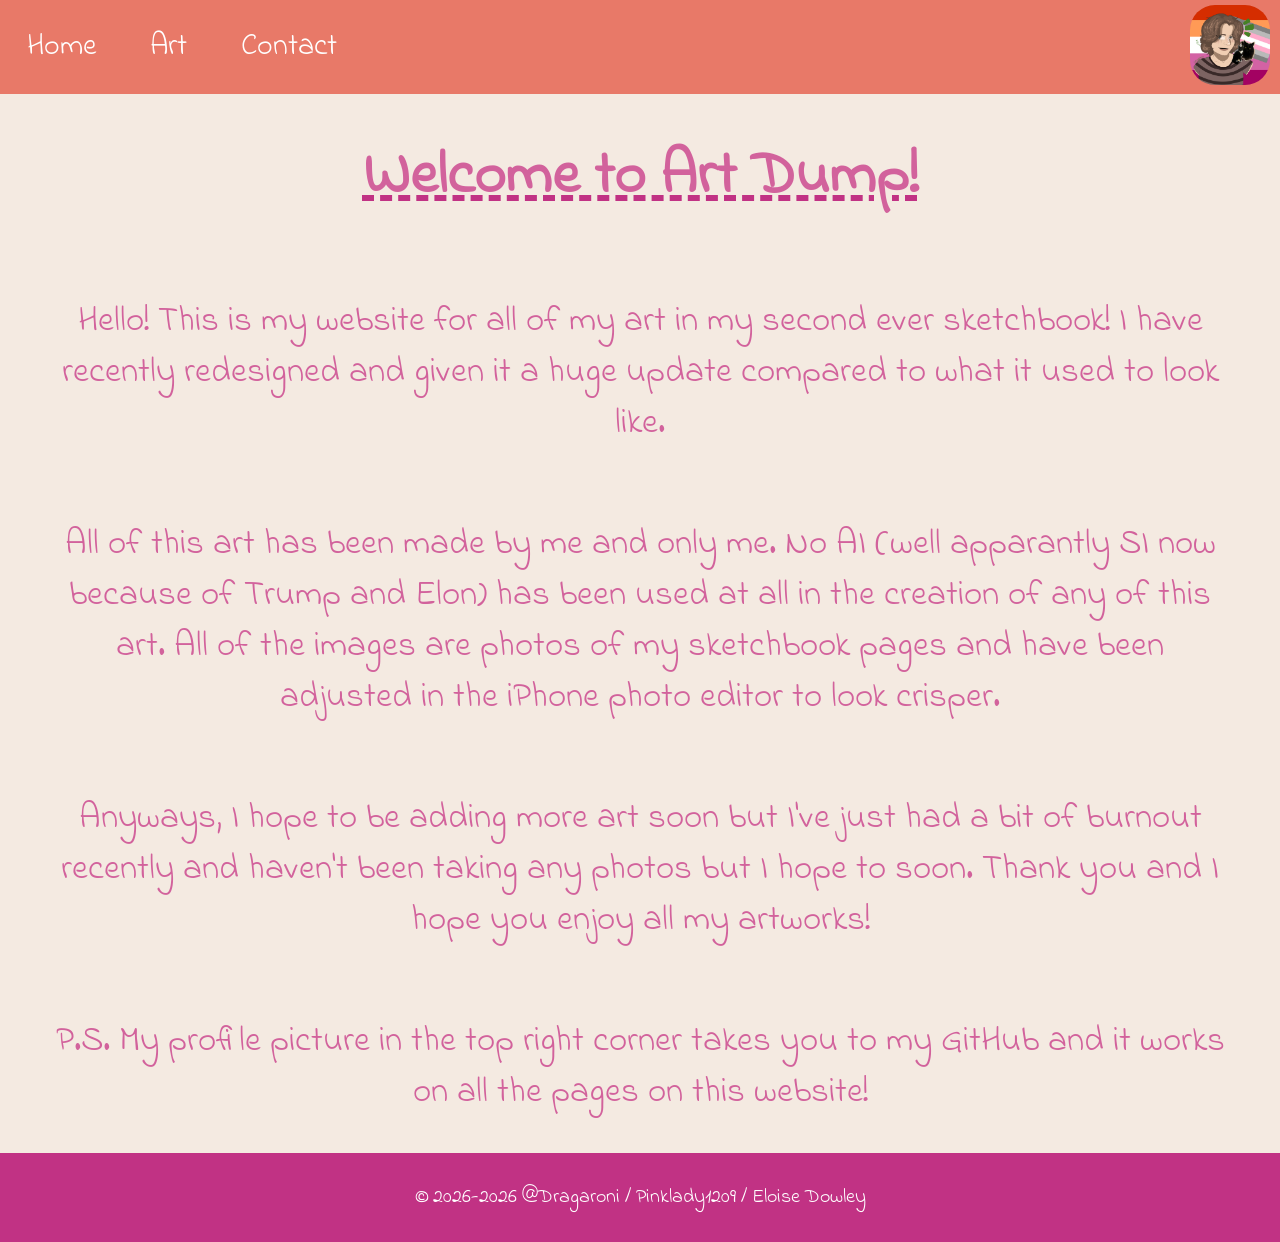
<file: index.html>
<!DOCTYPE html>
<html lang="en">
    <head>
        <meta charset="UTF-8">
        <meta name="viewport" content="width=device-width, initial-scale=1.0">
        <link rel="stylesheet" href="styles.css"> 
        <link href='https://fonts.googleapis.com/css?family=Indie Flower' rel='stylesheet'>
        <link rel="icon" type="image/png" href="Pfp.png">
    </head>
    <body>
        <ul>
            <li><a href="index.html">Home</a></li>
            <li><a href="art.html">Art</a></li>
            <li><a href="contact.html">Contact</a></li>
            <a href="https://github.com/Pinklady1209/" target="_blank" rel="noopener noreferrer"><img src="Pfp.png"></a>
        </ul>
        <h1>Welcome to Art Dump!</h1>
        <p>Hello! This is my website for all of my art in my second ever sketchbook! I have recently redesigned and given it a huge update compared to what it used to look like.</p>
        <p>All of this art has been made by me and only me. No AI (well apparantly SI now because of Trump and Elon) has been used at all in the creation of any of this art. All of the images are photos of my sketchbook pages and have been adjusted in the iPhone photo editor to look crisper.</p>
        <p>Anyways, I hope to be adding more art soon but I've just had a bit of burnout recently and haven't been taking any photos but I hope to soon. Thank you and I hope you enjoy all my artworks!</p>
        <p>P.S. My profile picture in the top right corner takes you to my GitHub and it works on all the pages on this website!</p>
        <div class="footer">
            <p1>© 2026-2026 @Dragaroni / Pinklady1209 / Eloise Dowley</p1>
        </div>
    </body>
</html>
</file>
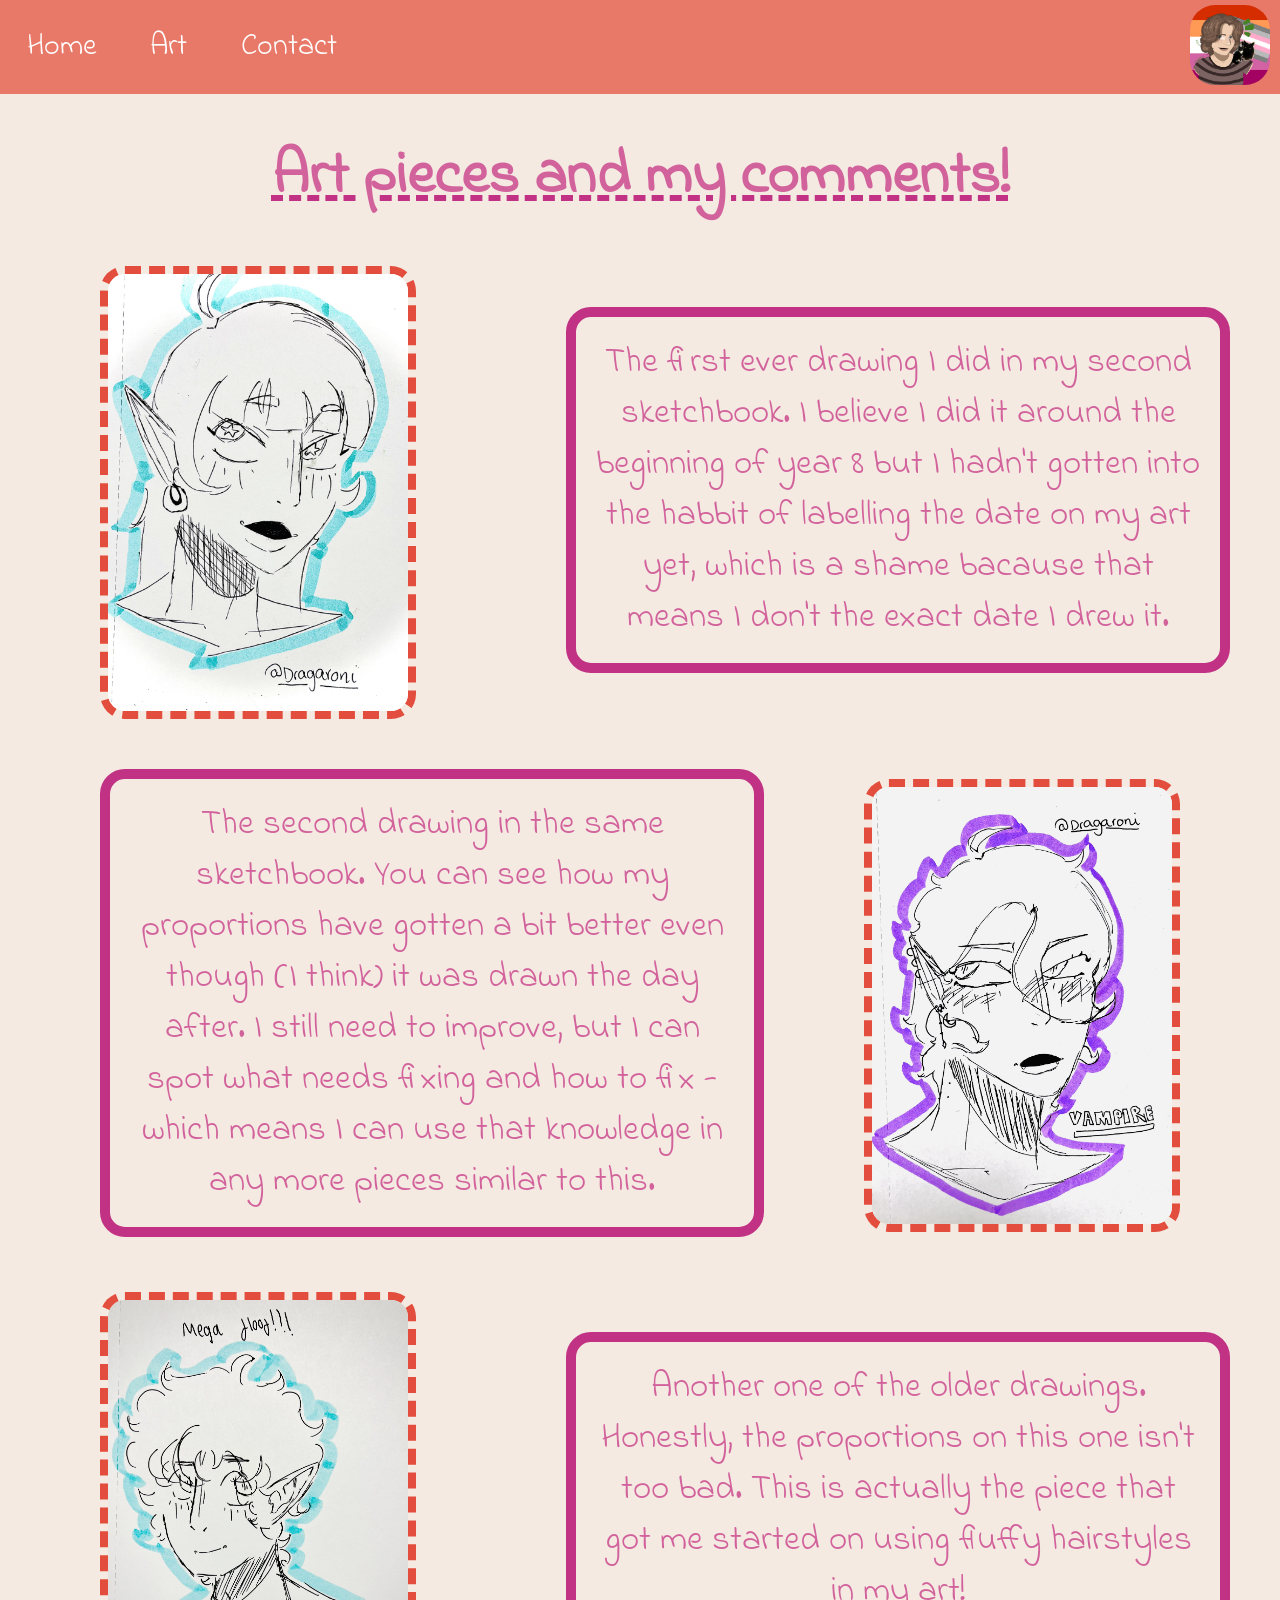
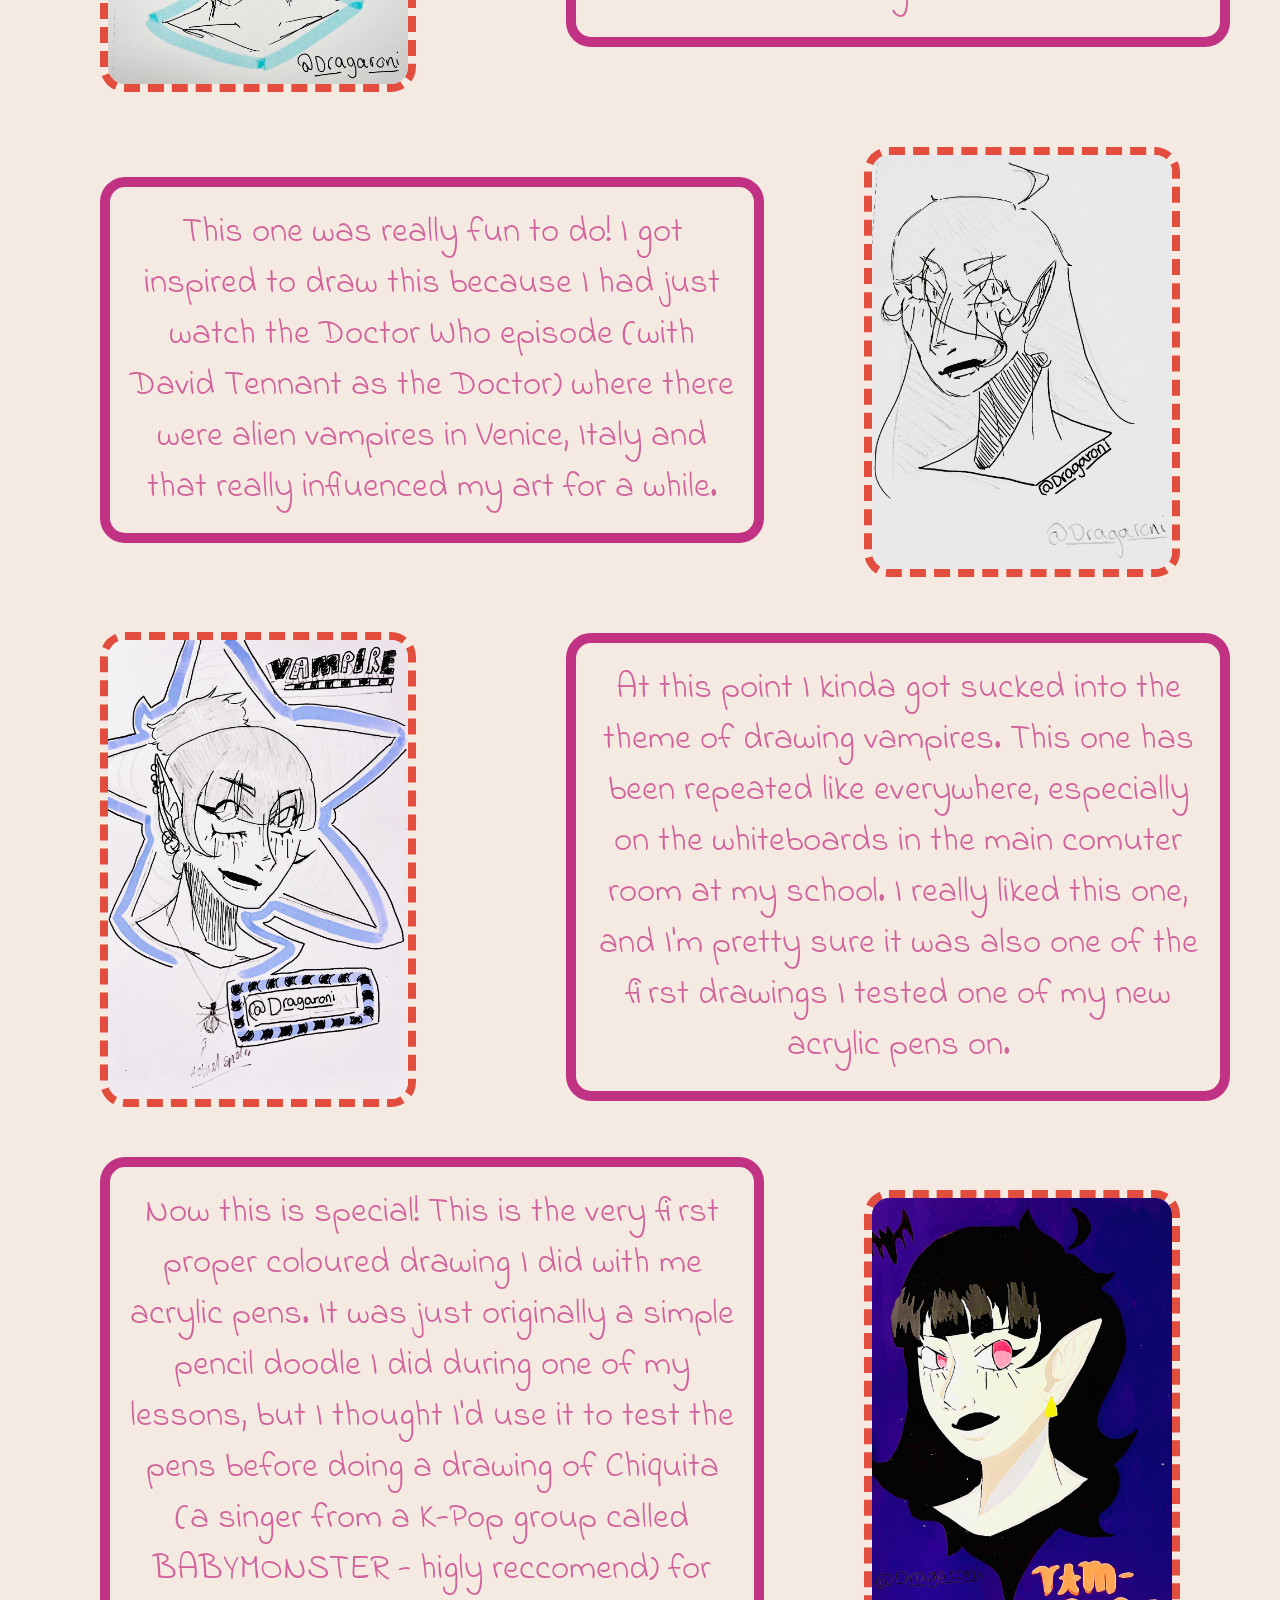
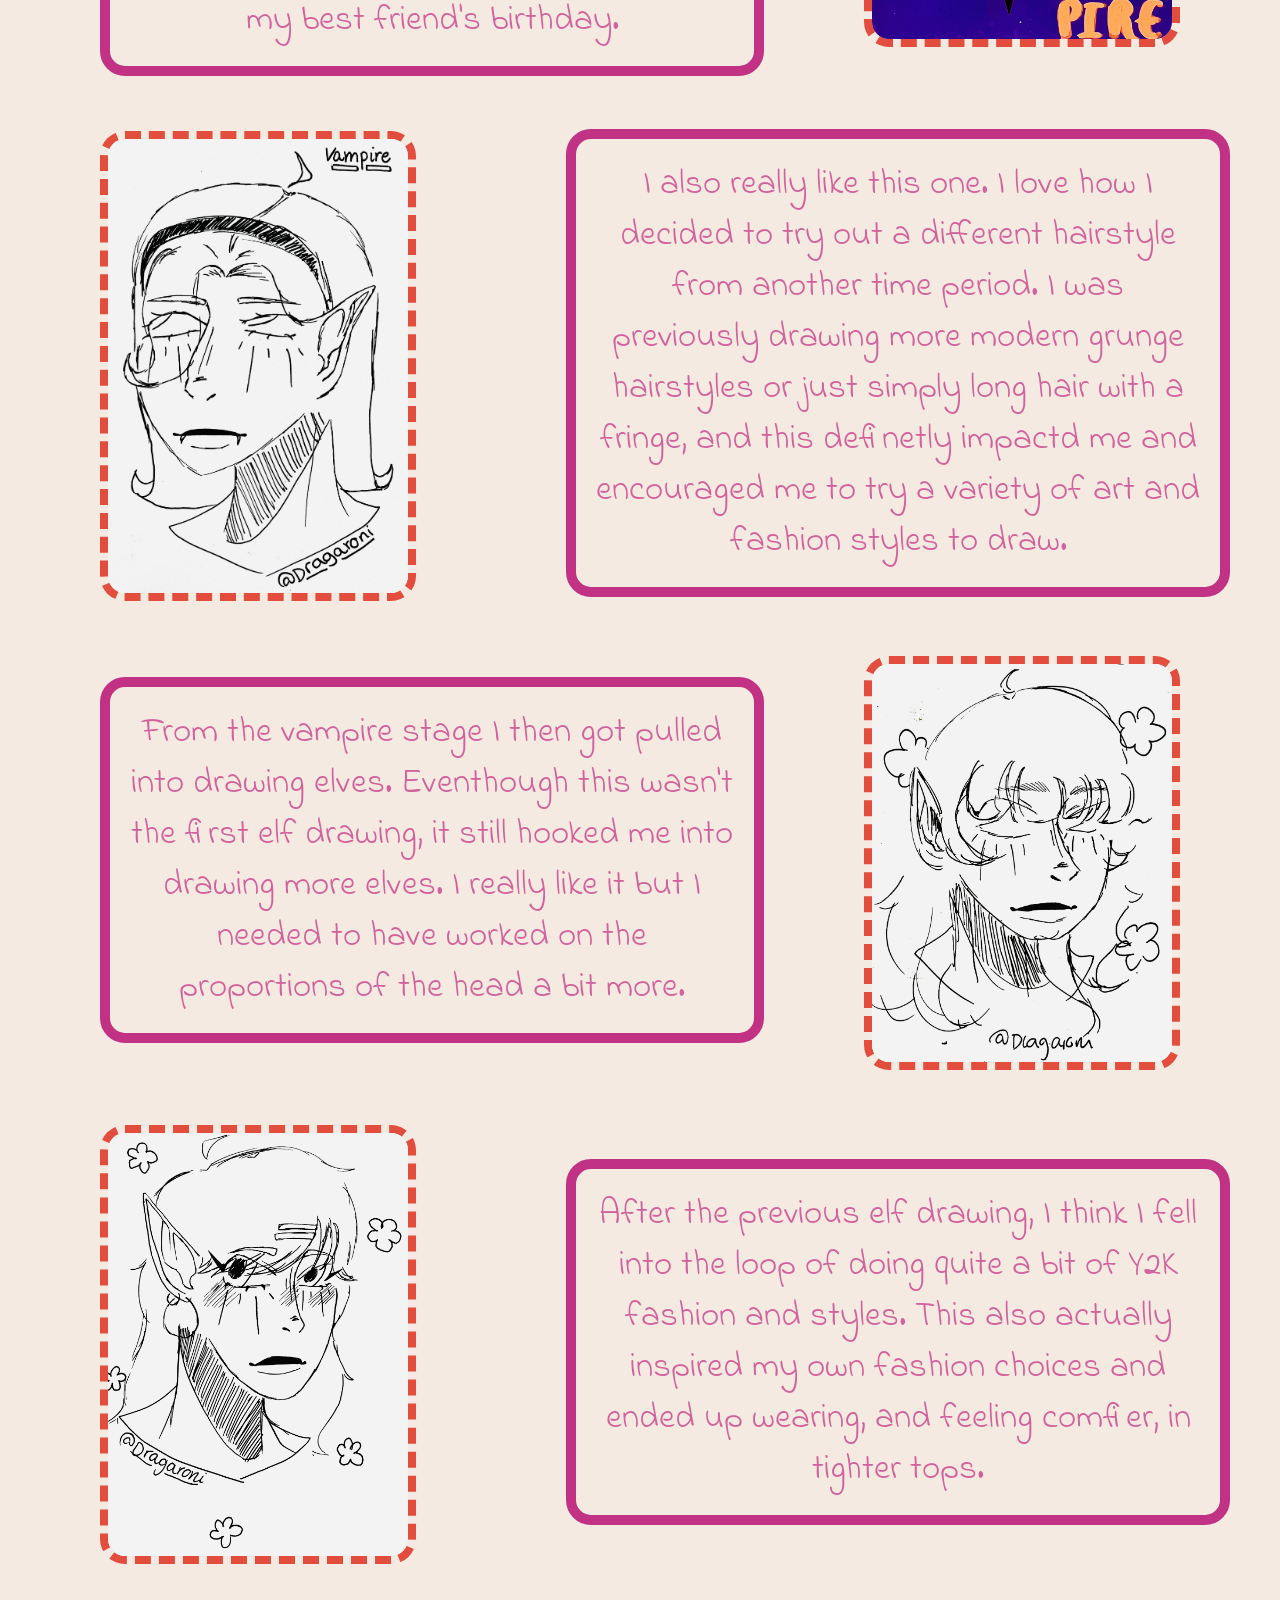
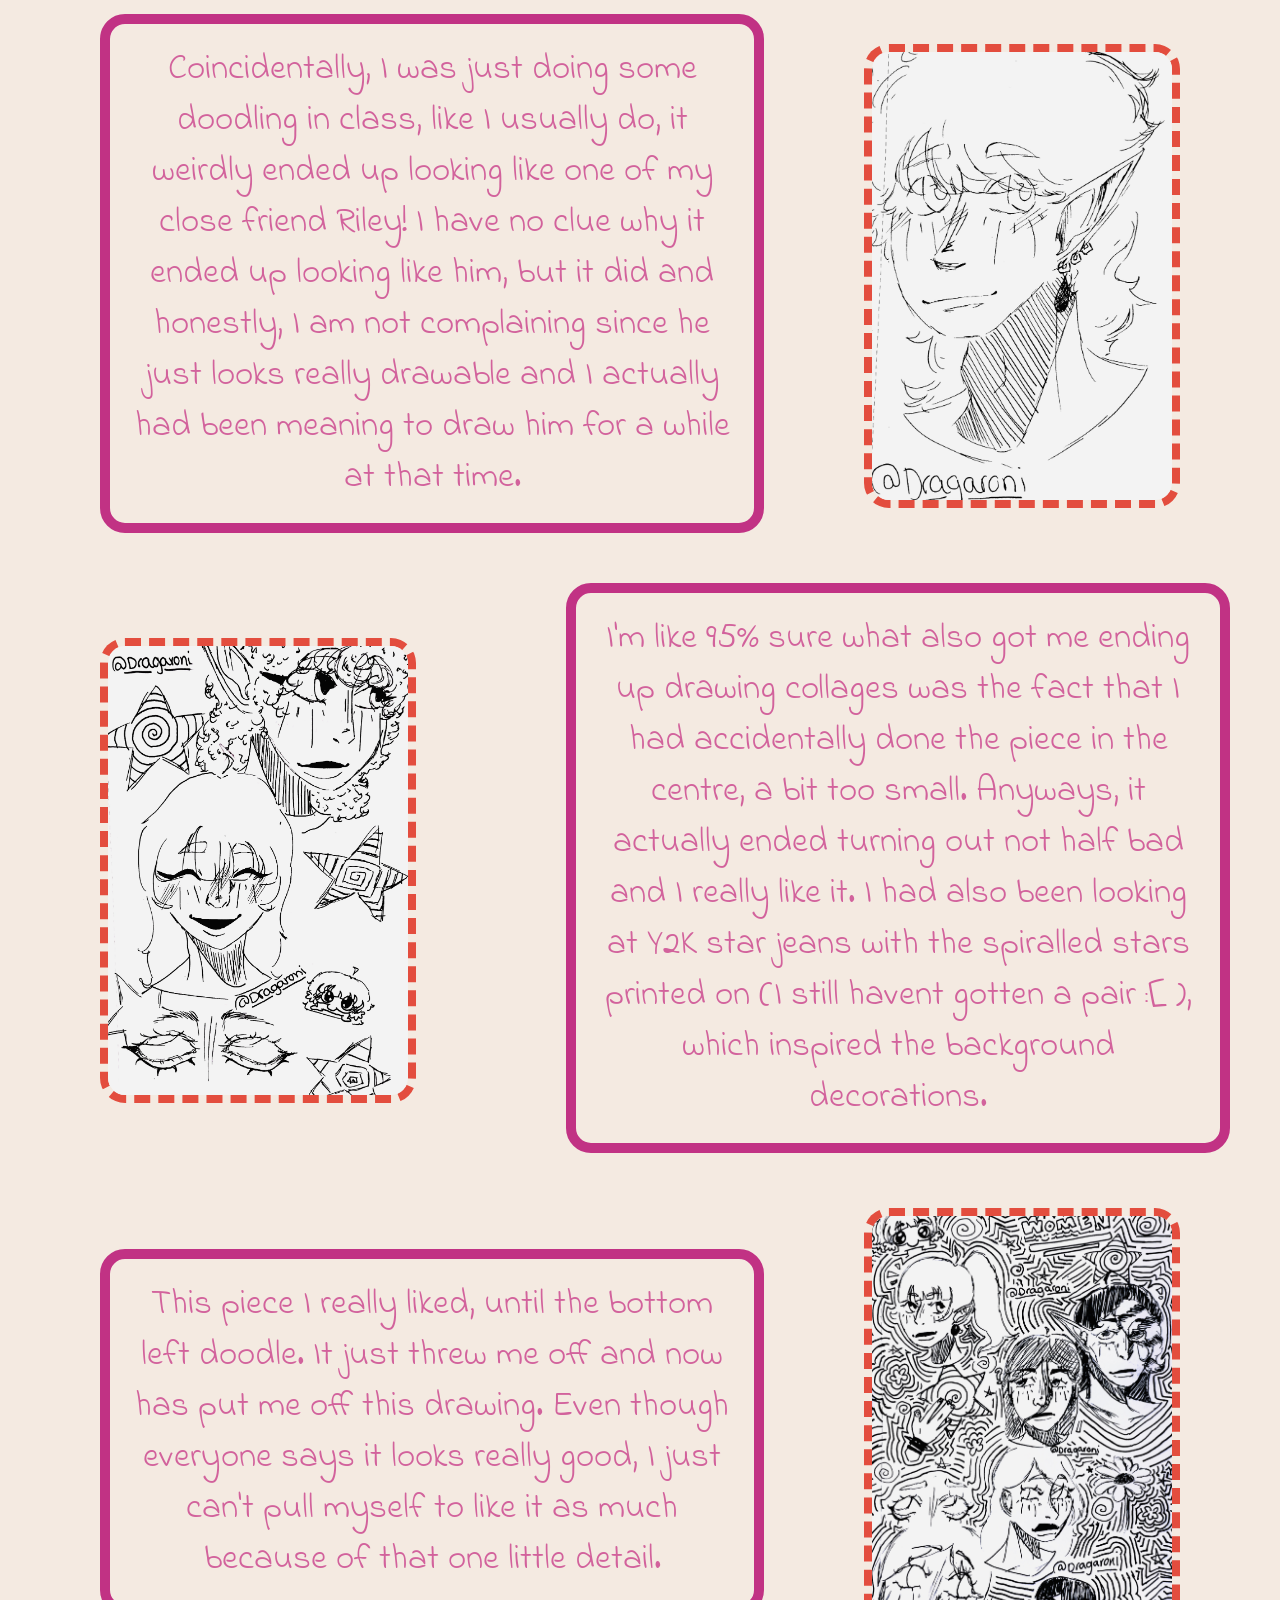
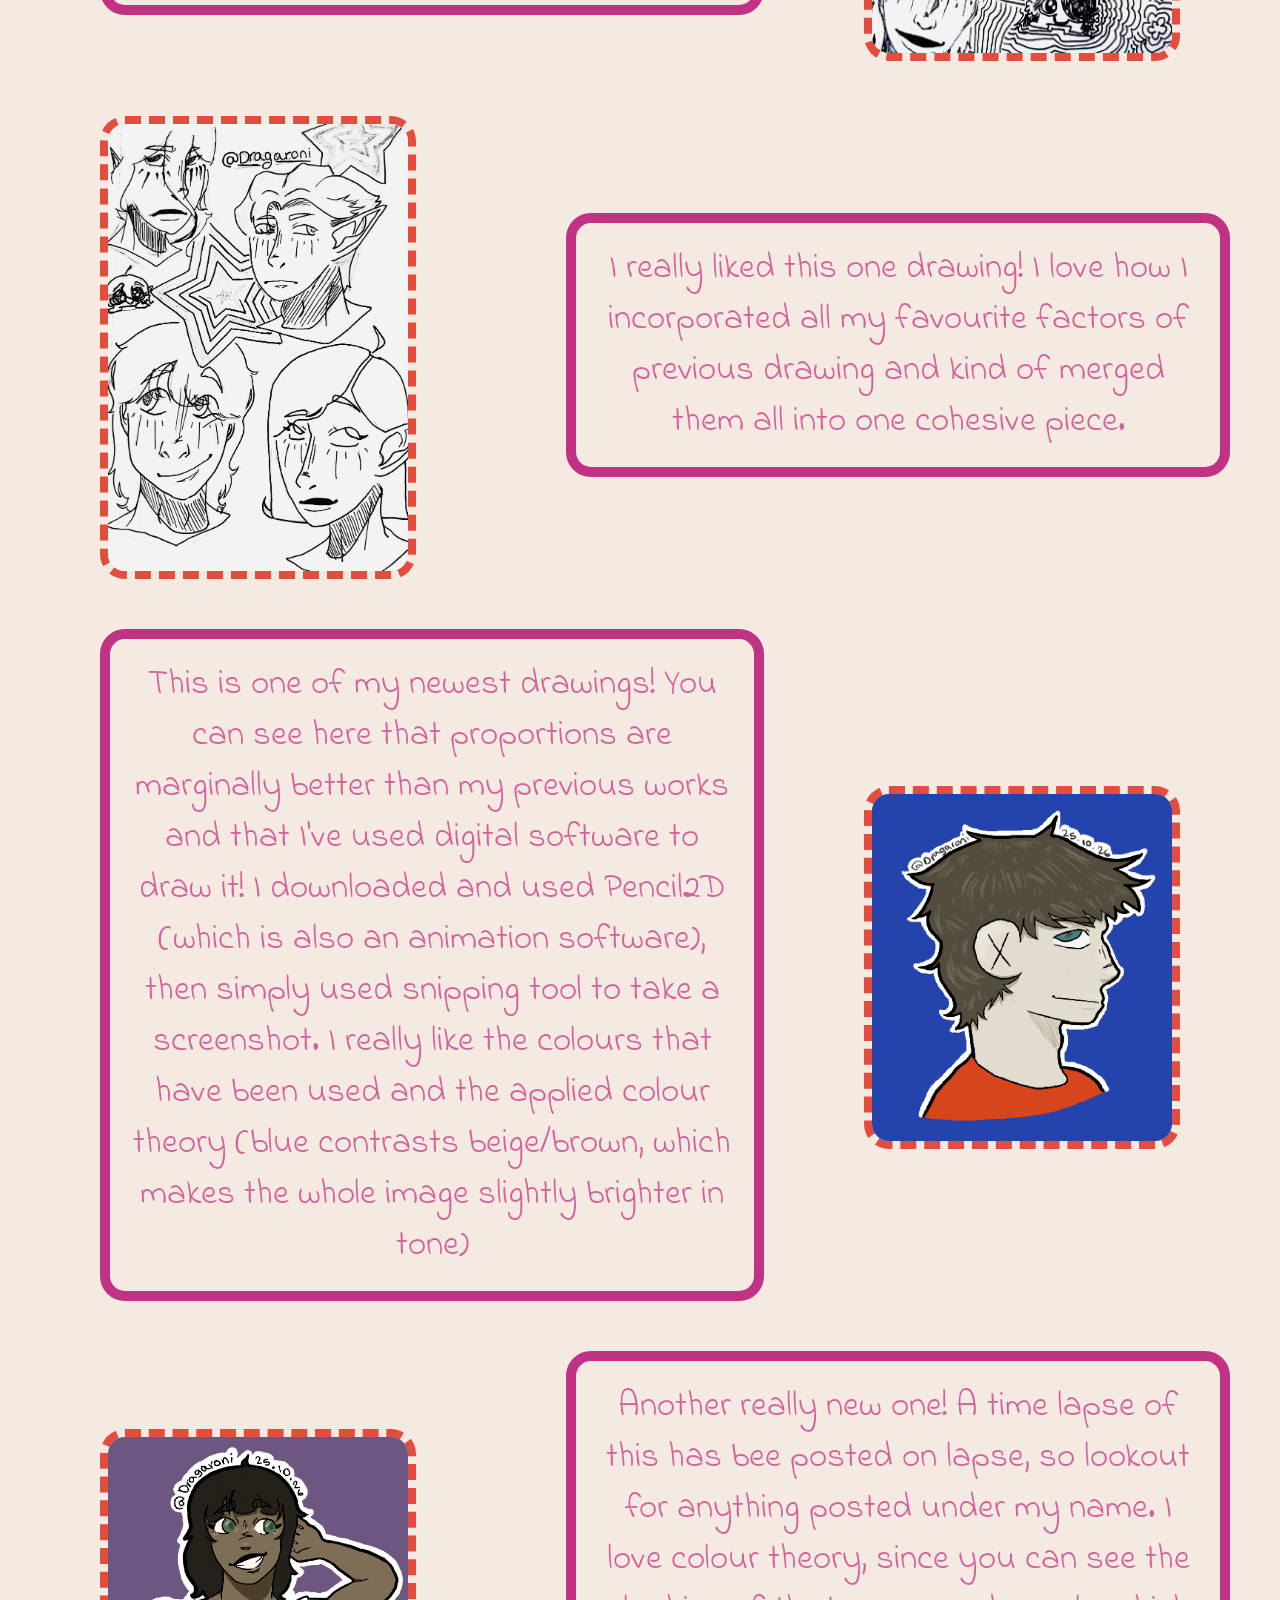
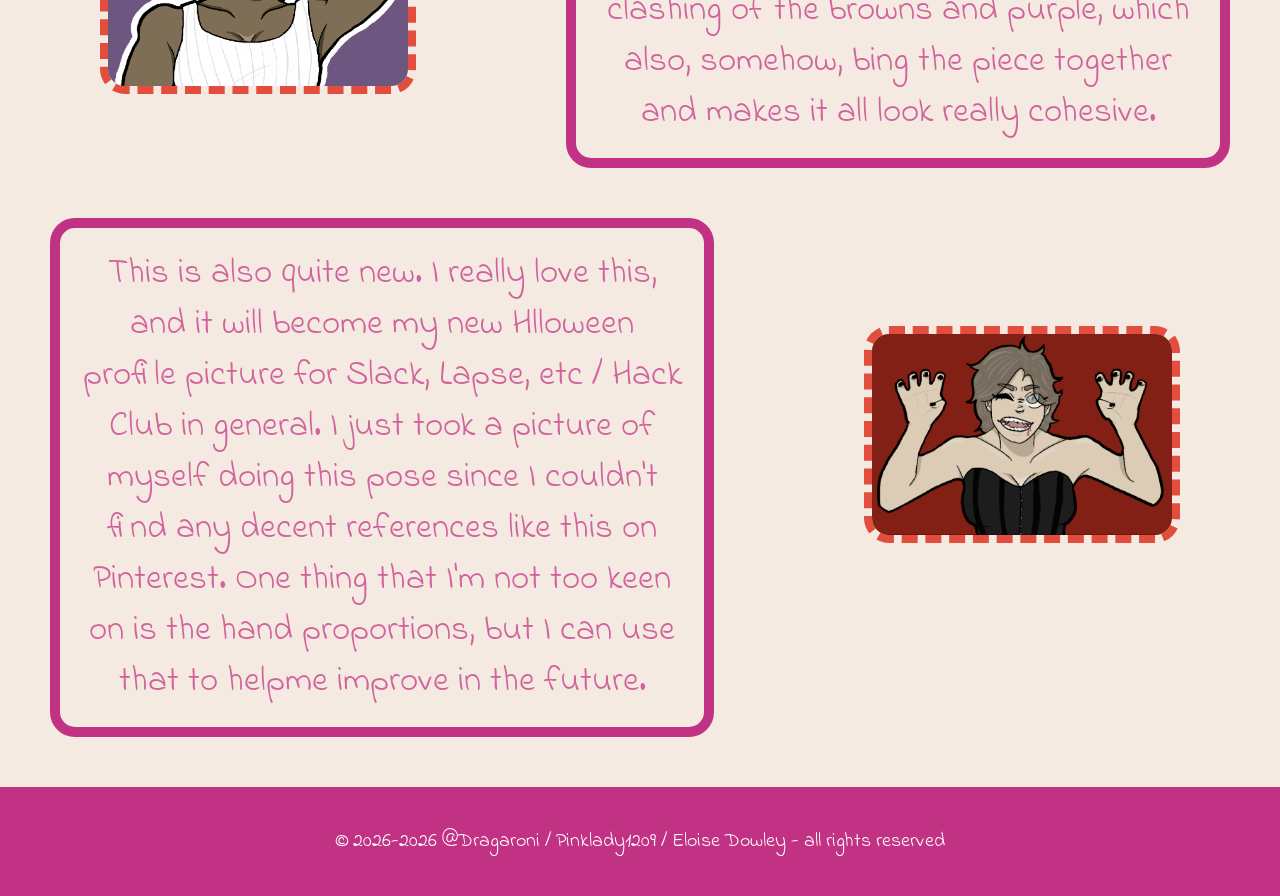
<file: art.html>
<!DOCTYPE html>
<html lang="en">
    <head>
        <meta charset="UTF-8">
        <meta name="viewport" content="width=device-width, initial-scale=1.0">
        <link rel="stylesheet" href="art.css"> 
        <link href='https://fonts.googleapis.com/css?family=Indie Flower' rel='stylesheet'>
        <link rel="icon" type="image/png" href="Pfp.png">
    </head>
    <body>
        <ul>
            <li><a href="index.html">Home</a></li>
            <li><a href="art.html">Art</a></li>
            <li><a href="contact.html">Contact</a></li>
            <a href="https://github.com/Pinklady1209/" target="_blank" rel="noopener noreferrer"><img src="Pfp.png"></a>
        </ul>
        <h1>Art pieces and my comments!</h1>
        <div class="image-row">
            <img src="art-peices/elf woman.png">
            <p1>The first ever drawing I did in my second sketchbook. I believe I did it around the beginning of year 8 but I hadn't gotten into the habbit of labelling the date on my art yet, which is a shame bacause that means I don't the exact date I drew it.</p1>
        </div>
        <div class="image-row-reverse">
            <img src="art-peices/og vamp.png">
            <p1>The second drawing in the same sketchbook. You can see how my proportions have gotten a bit better even though (I think) it was drawn the day after. I still need to improve, but I can spot what needs fixing and how to fix - which means I can use that knowledge in any more pieces similar to this.</p1>
        </div>
         <div class="image-row">
            <img src="art-peices/fluffy elf dude.png">
            <p1>Another one of the older drawings. Honestly, the proportions on this one isn't too bad. This is actually the piece that got me started on using fluffy hairstyles in my art!</p1>
        </div>
        <div class="image-row-reverse">
            <img src="art-peices/thin vamp.png">
            <p1>This one was really fun to do! I got inspired to draw this because I had just watch the Doctor Who episode (with David Tennant as the Doctor) where there were alien vampires in Venice, Italy and that really influenced my art for a while.</p1>
        </div>
        <div class="image-row">
            <img src="art-peices/star vamp.png">
            <p1>At this point I kinda got sucked into the theme of drawing vampires. This one has been repeated like everywhere, especially on the whiteboards in the main comuter room at my school. I really liked this one, and I'm pretty sure it was also one of the first drawings I tested one of my new acrylic pens on.</p1>
        </div>
        <div class="image-row-reverse">
            <img src="art-peices/acrylic vamp.png">
            <p1>Now this is special! This is the very first proper coloured drawing I did with me acrylic pens. It was just originally a simple pencil doodle I did during one of my lessons, but I thought I'd use it to test the pens before doing a drawing of Chiquita (a singer from a K-Pop group called BABYMONSTER - higly reccomend) for my best friend's birthday.</p1>
        </div>
        <div class="image-row">
            <img src="art-peices/60s vamp.png">
            <p1>I also really like this one. I love how I decided to try out a different hairstyle from another time period. I was previously drawing more modern grunge hairstyles or just simply long hair with a fringe, and this definetly impactd me and encouraged me to try a variety of art and fashion styles to draw.</p1>
        </div>
        <div class="image-row-reverse">
            <img src="art-peices/athstetic elf.png">
            <p1>From the vampire stage I then got pulled into drawing elves. Eventhough this wasn't the first elf drawing, it still hooked me into drawing more elves. I really like it but I needed to have worked on the proportions of the head a bit more.</p1>
        </div>
        <div class="image-row">
            <img src="art-peices/athstetic elf 2.png">
            <p1>After the previous elf drawing, I think I fell into the loop of doing quite a bit of Y2K fashion and styles. This also actually inspired my own fashion choices and ended up wearing, and feeling comfier, in tighter tops.</p1>
        </div>
        <div class="image-row-reverse">
            <img src="art-peices/riley as elf.png">
            <p1>Coincidentally, I was just doing some doodling in class, like I usually do, it weirdly ended up looking like one of my close friend Riley! I have no clue why it ended up looking like him, but it did and honestly, I am not complaining since he just looks really drawable and I actually had been meaning to draw him for a while at that time.</p1>
        </div>
        <div class="image-row">
            <img src="art-peices/collage 1.png">
            <p1>I'm like 95% sure what also got me ending up drawing collages was the fact that I had accidentally done the piece in the centre, a bit too small. Anyways, it actually ended turning out not half bad and I really like it. I had also been looking at Y2K star jeans with the spiralled stars printed on (I still havent gotten a pair :[ ), which inspired the background decorations.</p1>
        </div>
        <div class="image-row-reverse">
            <img src="art-peices/collage 2.png">
            <p1>This piece I really liked, until the bottom left doodle. It just threw me off and now has put me off this drawing. Even though everyone says it looks really good, I just can't pull myself to like it as much because of that one little detail.</p1>
        </div>
        <div class="image-row">
            <img src="art-peices/collage 3.png">
            <p1>I really liked this one drawing! I love how I incorporated all my favourite factors of previous drawing and kind of merged them all into one cohesive piece.</p1>
        </div>
        <div class="image-row-reverse">
            <img src="art-peices/dude.png">
            <p1>This is one of my newest drawings! You can see here that proportions are marginally better than my previous works and that I've used digital software to draw it! I downloaded and used Pencil2D (which is also an animation software), then simply used snipping tool to take a screenshot. I really like the colours that have been used and the applied colour theory (blue contrasts beige/brown, which makes the whole image slightly brighter in tone)</p1>
        </div>
        <div class="image-row">
            <img src="art-peices/tuff.png">
            <p1>Another really new one! A time lapse of this has bee posted on lapse, so lookout for anything posted under my name. I love colour theory, since you can see the clashing of the browns and purple, which also, somehow, bing the piece together and makes it all look really cohesive.</p1>
        </div>
        <div class="image-row-reverse-bottom">
            <img src="art-peices/vampire me.PNG">
            <p1>This is also quite new. I really love this, and it will become my new Hlloween profile picture for Slack, Lapse, etc / Hack Club in general. I just took a picture of myself doing this pose since I couldn't find any decent references like this on Pinterest. One thing that I'm not too keen on is the hand proportions, but I can use that to helpme improve in the future.</p1>
        </div>
        <div class="footer">
            <p>© 2026-2026 @Dragaroni / Pinklady1209 / Eloise Dowley - all rights reserved</p>
        </div>
    </body>
</html>
</file>
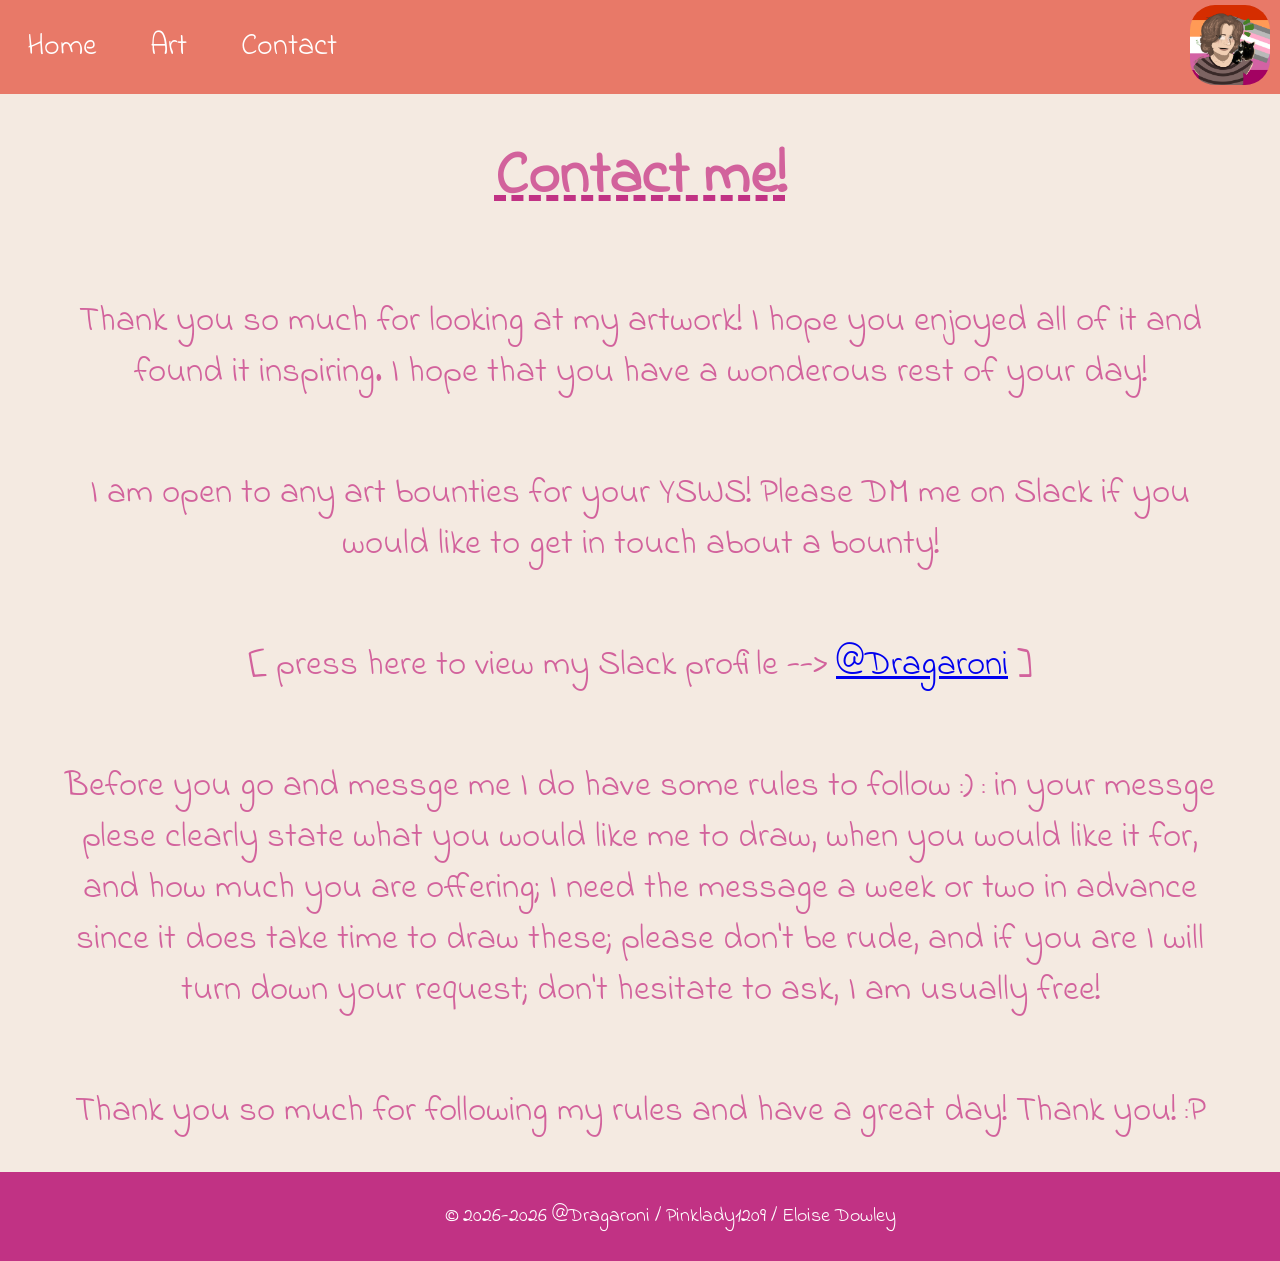
<file: contact.html>
<!DOCTYPE html>
<html lang="en">
    <head>
        <meta charset="UTF-8">
        <meta name="viewport" content="width=device-width, initial-scale=1.0">
        <link rel="stylesheet" href="contact.css"> 
        <link href='https://fonts.googleapis.com/css?family=Indie Flower' rel='stylesheet'>
        <link rel="icon" type="image/png" href="Pfp.png">
    </head>
    <body>
        <ul>
            <li><a href="index.html">Home</a></li>
            <li><a href="art.html">Art</a></li>
            <li><a href="contact.html">Contact</a></li>
            <a href="https://github.com/Pinklady1209/" target="_blank" rel="noopener noreferrer"><img src="Pfp.png"></a>
        </ul>
        <h1>Contact me!</h1>
        <p>Thank you so much for looking at my artwork! I hope you enjoyed all of it and found it inspiring. I hope that you have a wonderous rest of your day!</p>
        <p>I am open to any art bounties for your YSWS! Please DM me on Slack if you would like to get in touch about a bounty!</p>
        <p>[ press here to view my Slack profile --> <a href="https://hackclub.enterprise.slack.com/team/U0A9N62CZ7U" target="_blank">@Dragaroni</a> ]</p>
        <p>Before you go and messge me I do have some rules to follow :) : in your messge plese clearly state what you would like me to draw, when you would like it for, and how much you are offering; I need the message a week or two in advance since it does take time to draw these; please don't be rude, and if you are I will turn down your request; don't hesitate to ask, I am usually free!</p>
        <p>Thank you so much for following my rules and have a great day! Thank you! :P</p>
        <div class="footer">
            <p1>© 2026-2026 @Dragaroni / Pinklady1209 / Eloise Dowley</p1>
        </div>
    </body>
</html>
</file>
<file: styles.css>
body{
  margin: 0;
  padding: 0;
  background-color: #F4EAE1;
  font-family: 'Indie Flower', sans-serif;
  min-height: 100vh;
  display: flex;
  flex-direction: column;
}
h1{
  color: #D2629C;
  text-decoration: underline dashed #C13284;
  text-align: center;
  font-size: 60px;
}
p{
  color: #D2629C;
  text-align: center;
  font-size: 35px;
  margin-left: 50px;
  margin-right: 50px;
}
ul {
  list-style-type: none;
  margin: 0;
  padding: 0;
  overflow: hidden;
  background-color: #E87968;
}

ul li {
  float: left;
}

ul li a {
  display: block;
  color: white;
  font-size: 30px;
  text-align: center;
  padding: 25px 27px;
  text-decoration: none;
}

ul li a:hover {
  background-color: #E34D3E;
}
.footer{
  margin-top: auto;
  left: 0;
  right: 0;
  padding: 30px;
  background-color: #C13284;
  font-size: 20px;
  color: white;
  text-align: center;
}
img{
  border-radius: 25px;
  height: 80px;
  width: auto;
  float: right;
  margin-right: 10px;
  margin-top: 5px;
  margin-bottom: 5px;
}
</file>
<file: art.css>
body{
  margin: 0;
  padding: 0;
  background-color: #F4EAE1;
  font-family: 'Indie Flower', sans-serif;
  min-height: 100vh;
  display: flex;
  flex-direction: column;
}
h1{
  color: #D2629C;
  text-decoration: underline dashed #C13284;
  text-align: center;
  font-size: 60px;
}
p1{
  color: #D2629C;
  text-align: center;
  font-size: 35px;
  border-radius: 25px;
  border: 10px solid #C13284;
  margin-right: 50px;
  margin-left: 50px;
  padding: 20px;
  width: auto;
  height: auto;
  margin-bottom: 50px;
}
ul {
  list-style-type: none;
  margin: 0;
  padding: 0;
  overflow: hidden;
  background-color: #E87968;
}

ul li {
  float: left;
}

ul li a {
  display: block;
  color: white;
  font-size: 30px;
  text-align: center;
  padding: 25px 27px;
  text-decoration: none;
}

ul li a:hover {
  background-color: #E34D3E;
}
.footer{
  margin-top: auto;
  left: 0;
  right: 0;
  padding: 20px;
  background-color: #C13284;
  font-size: 20px;
  color: white;
  text-align: center;
}
img{
  border-radius: 25px;
  height: 80px;
  width: auto;
  float: right;
  margin-right: 10px;
  margin-top: 5px;
  margin-bottom: 5px;
}
.image-row {
    display: flex;
    gap: 50px;
    align-items: center;
}
.image-row img {
    width: 300px;
    height: auto;
    margin-left: 100px;
    margin-bottom: 50px;
    margin-right: 50px;
    border-style: dashed;
    border-color: #E34D3E;
    border-width: 8px;
    transition: transform .2s;
}
.image-row-reverse{
  flex-direction: row-reverse;
}
.image-row-reverse {
    display: flex;
    gap: 50px;
    align-items: center;
    margin-left: 50px;
}
.image-row-reverse img {
    width: 300px;
    height: auto;
    margin-right: 100px;
    margin-bottom: 50px;
    border-style: dashed;
    border-color: #E34D3E;
    border-width: 8px;
    transition: transform .2s;
}
.image-row-reverse img:hover{
    transform: scale(1.5);
}
.image-row img:hover{
    transform: scale(1.5);
}
.image-row-bottom {
    display: flex;
    gap: 50px;
    align-items: center;
}
.image-row-bottom img {
    width: 300px;
    height: auto;
    margin-left: 100px;
    margin-bottom: 140px;
    margin-right: 50px;
    border-style: dashed;
    border-color: #E34D3E;
    border-width: 8px;
    transition: transform .2s;
}
.image-row-bottom img:hover{
    transform: scale(1.5);
}
.image-row-reverse-bottom {
    display: flex;
    gap: 50px;
    align-items: center;
}
.image-row-reverse-bottom img {
    width: 300px;
    height: auto;
    margin-right: 100px;
    margin-bottom: 140px;
    margin-left: 50px;
    border-style: dashed;
    border-color: #E34D3E;
    border-width: 8px;
    transition: transform .2s;
}
.image-row-reverse-bottom img:hover{
    transform: scale(1.5);
}
.image-row-reverse-bottom{
  flex-direction: row-reverse;
}
</file>
<file: contact.css>
body{
  margin: 0;
  padding: 0;
  background-color: #F4EAE1;
  font-family: 'Indie Flower', sans-serif;
  min-height: 100vh;
  display: flex;
  flex-direction: column;
}
h1{
  color: #D2629C;
  text-decoration: underline dashed #C13284;
  text-align: center;
  font-size: 60px;
}
p{
  color: #D2629C;
  text-align: center;
  font-size: 35px;
  margin-left: 50px;
  margin-right: 50px;
}
ul {
  list-style-type: none;
  margin: 0;
  padding: 0;
  overflow: hidden;
  background-color: #E87968;
}

ul li {
  float: left;
}

ul li a {
  display: block;
  color: white;
  font-size: 30px;
  text-align: center;
  padding: 25px 27px;
  text-decoration: none;
}

ul li a:hover {
  background-color: #E34D3E;
}
.footer{
  margin-top: auto;
  padding: 30px;
  left: 0;
  right: 0;
  width: 100%;
  background-color: #C13284;
  font-size: 20px;
  color: white;
  text-align: center;
}
img{
  border-radius: 25px;
  height: 80px;
  width: auto;
  float: right;
  margin-right: 10px;
  margin-top: 5px;
  margin-bottom: 5px;
}
ul1{
  color: #D2629C;
  font-size: 35px;
  margin-left: 50px;
  margin-right: 50px;
}
</file>
